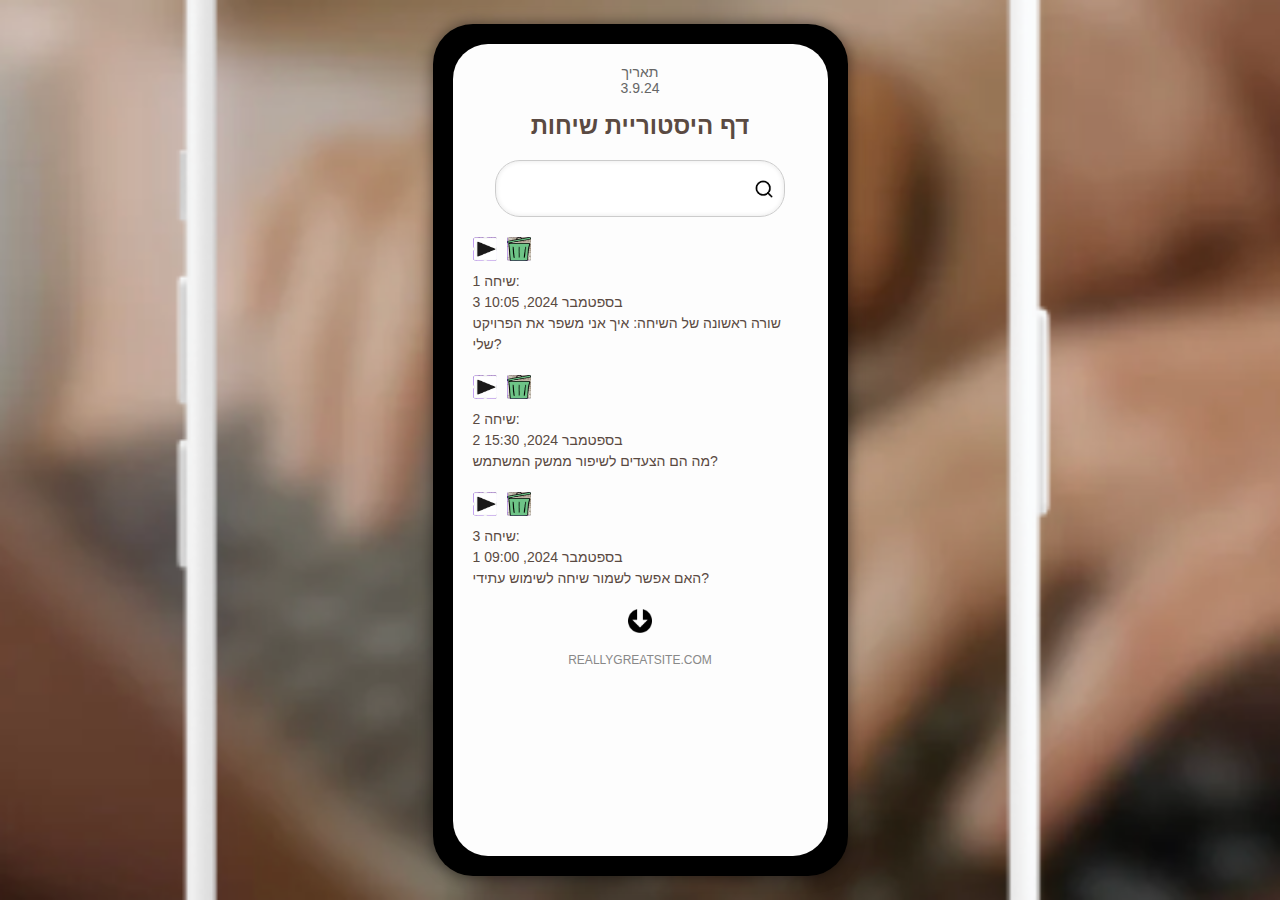
<file: chatHistory.html>
<!DOCTYPE html>
<html lang="en">

<head>
    <meta charset="UTF-8">
    <meta name="viewport" content="width=device-width, initial-scale=1.0">
    <title>Chat History</title>
    <style>
        body {
            margin: 0;
            padding: 0;
            font-family: Arial, sans-serif;
            display: flex;
            justify-content: center;
            align-items: center;
            height: 100vh;
            background-image: url('background.png');
            background-size: cover;
            background-position: center;
        }

        .phone-frame {
            width: 375px;
            height: 812px;
            background-color: #000;
            border-radius: 40px;
            box-shadow: 0 0 15px rgba(0, 0, 0, 0.5);
            padding: 20px;
            position: relative;
            overflow: hidden;
        }

        .screen {
            width: 100%;
            height: 100%;
            background-color: #fdfdfd;
            border-radius: 35px;
            padding: 20px;
            box-sizing: border-box;
        }

        .date {
            text-align: center;
            font-size: 14px;
            color: #666;
            margin-bottom: 10px;
        }

        h1 {
            text-align: center;
            font-size: 24px;
            color: #5a4a42;
            margin-bottom: 20px;
        }

        .search-bar {
            width: 80%;
            padding: 10px;
            margin: 0 auto 20px;
            display: block;
            border: 1px solid #ccc;
            border-radius: 25px;
            box-shadow: inset 0 0 5px rgba(0, 0, 0, 0.1);
            background-color: #fff;
            position: relative;
        }

        .search-bar img {
            width: 20px;
            height: 20px;
            position: absolute;
            top: 50%;
            right: 10px;
            transform: translateY(-50%);
        }

        .chat {
            font-size: 14px;
            color: #5a4a42;
            margin-bottom: 20px;
            line-height: 1.5;
        }

        .chat-icons {
            display: flex;
            align-items: center;
            margin-bottom: 10px;
        }

        .chat-icons img {
            width: 24px;
            height: 24px;
            margin-right: 10px;
        }

        .arrow-down {
            width: 24px;
            height: 24px;
            display: block;
            margin: 0 auto;
        }

        .footer {
            text-align: center;
            font-size: 12px;
            color: #888;
            margin-top: 20px;
        }
    </style>
</head>

<body>
    <div class="phone-frame">
        <div class="screen">
            <div class="date">תאריך<br>3.9.24</div>
            <h1>דף היסטוריית שיחות</h1>
            <div class="search-bar">
                <input type="text" placeholder=""
                    style="border: none; width: calc(100% - 40px); padding: 10px 10px; outline: none;">
                <img src="search_icon.png" alt="Search Icon">
            </div>
            <div class="chat">
                <div class="chat-icons">
                    <img src="play.png" alt="Play Icon">
                    <img src="gr.png" alt="Delete Icon">
                </div>
                <div>שיחה 1:</div>
                <div>3 בספטמבר 2024, 10:05<br>שורה ראשונה של השיחה: איך אני משפר את הפרויקט שלי?</div>
            </div>
            <div class="chat">
                <div class="chat-icons">
                    <img src="play.png" alt="Play Icon">
                    <img src="gr.png" alt="Delete Icon">
                </div>
                <div>שיחה 2:</div>
                <div>2 בספטמבר 2024, 15:30<br>מה הם הצעדים לשיפור ממשק המשתמש?</div>
            </div>
            <div class="chat">
                <div class="chat-icons">
                    <img src="play.png" alt="Play Icon">
                    <img src="gr.png" alt="Delete Icon">
                </div>
                <div>שיחה 3:</div>
                <div>1 בספטמבר 2024, 09:00<br>האם אפשר לשמור שיחה לשימוש עתידי?</div>
            </div>
            <img src="arrow_down_icon.png" alt="Arrow Down" class="arrow-down">
            <div class="footer">REALLYGREATSITE.COM</div>
        </div>
    </div>
</body>

</html>
</file>
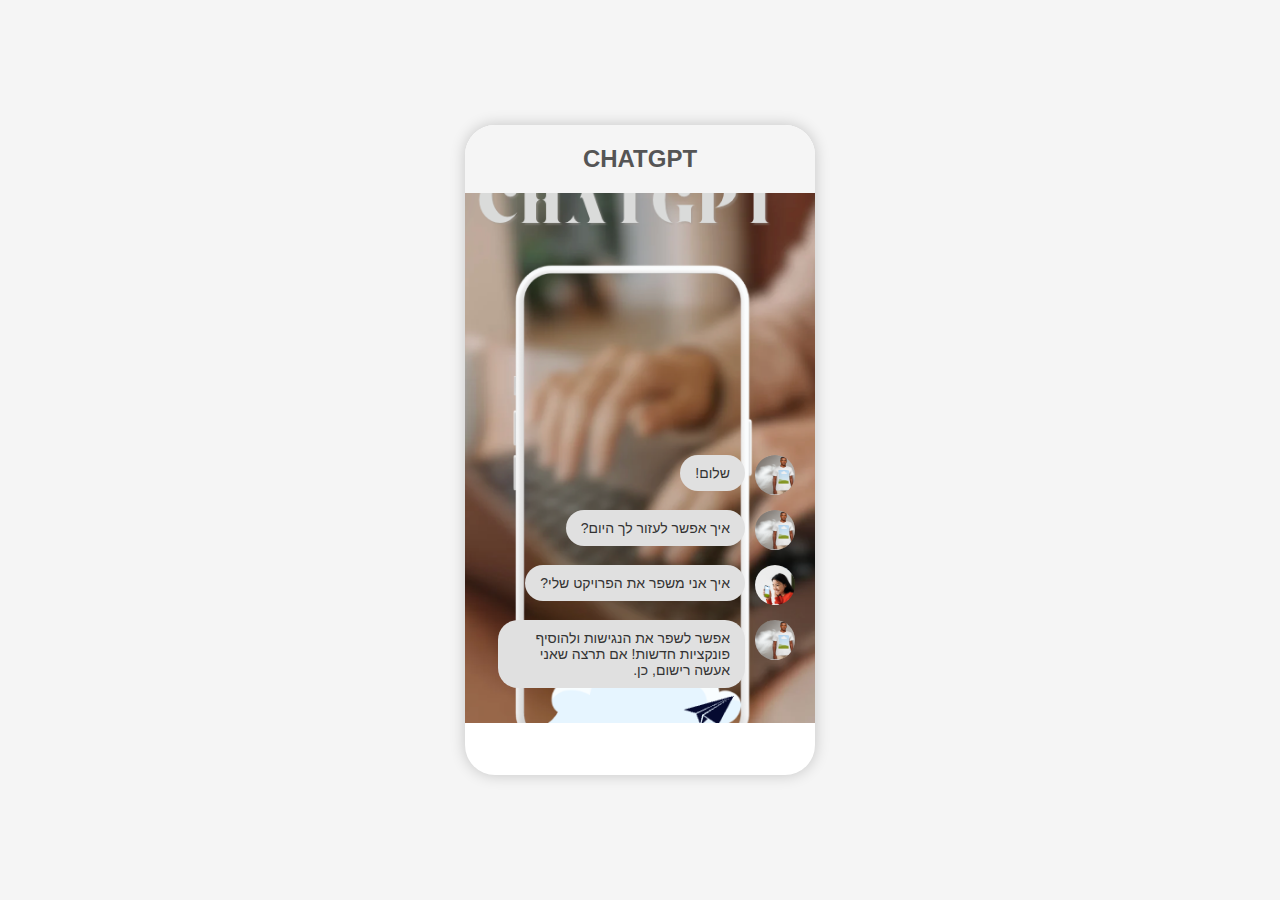
<file: homePage.html>
<!DOCTYPE html>
<html lang="en">

<head>
    <meta charset="UTF-8">
    <meta name="viewport" content="width=device-width, initial-scale=1.0">
    <title>Chat Interface</title>
    <style>
        body {
            font-family: Arial, sans-serif;
            background-color: #f5f5f5;
            display: flex;
            justify-content: center;
            align-items: center;
            height: 100vh;
            margin: 0;
        }

        .chat-container {
            width: 350px;
            height: 650px;
            background-color: white;
            border-radius: 30px;
            box-shadow: 0px 0px 15px rgba(0, 0, 0, 0.2);
            overflow: hidden;
            position: relative;
        }

        .chat-header {
            background-color: #f5f5f5;
            padding: 20px;
            text-align: center;
            font-size: 24px;
            /* Reduced font size for better fit */
            font-weight: bold;
            color: #555;
        }

        .chat-body {
            background-image: url('background.png');
            /* Replace with your image path */
            background-size: cover;
            background-position: center;
            padding: 20px;
            height: calc(100% - 160px);
            /* Adjust height considering header and footer */
            display: flex;
            flex-direction: column;
            justify-content: flex-end;
            overflow-y: auto;
            /* Allows scrolling if messages overflow */
        }

        .chat-message {
            display: flex;
            align-items: flex-start;
            margin-bottom: 15px;
            direction: rtl;
            /* Ensure proper text alignment for Hebrew */
        }

        .chat-message img {
            width: 40px;
            height: 40px;
            border-radius: 50%;
            margin-left: 10px;
            /* Change to left for RTL alignment */
        }

        .chat-message .message {
            background-color: #e0e0e0;
            padding: 10px 15px;
            border-radius: 20px;
            max-width: 70%;
            font-size: 14px;
            color: #333;
            text-align: right;
            /* Ensure text aligns correctly in Hebrew */
        }

        .chat-footer {
            background-color: #f5f5f5;
            padding: 20px;
            text-align: center;
            height: 80px;
            /* Ensure proper spacing for footer */
        }

        .chat-footer img {
            width: 50px;
            height: 50px;
        }
    </style>
</head>

<body>
    <div class="chat-container">
        <div class="chat-header">
            CHATGPT
        </div>
        <div class="chat-body">
            <div class="chat-message">
                <img src="user1.png" alt="User Image"> <!-- Replace with the user's image path -->
                <div class="message">שלום!</div>
            </div>
            <div class="chat-message">
                <img src="user1.png" alt="User Image"> <!-- Replace with the user's image path -->
                <div class="message">איך אפשר לעזור לך היום?</div>
            </div>
            <div class="chat-message">
                <img src="user2.png" alt="User Image"> <!-- Replace with the user's image path -->
                <div class="message">איך אני משפר את הפרויקט שלי?</div>
            </div>
            <div class="chat-message">
                <img src="user1.png" alt="User Image"> <!-- Replace with the user's image path -->
                <div class="message">אפשר לשפר את הנגישות ולהוסיף פונקציות חדשות! אם תרצה שאני אעשה רישום, כן.</div>
            </div>
        </div>
    </div>
</body>

</html>
</file>
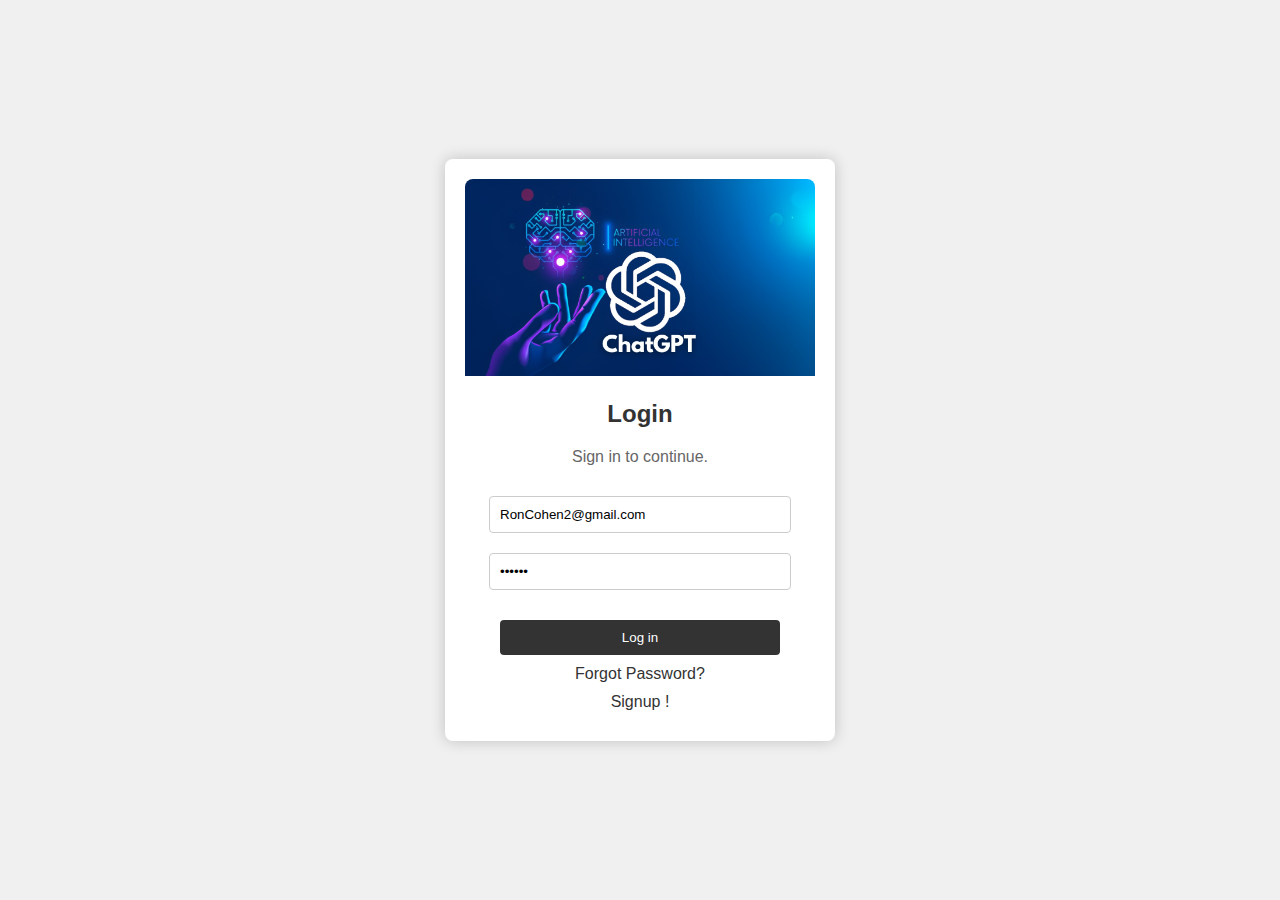
<file: login.html>
<!DOCTYPE html>
<html lang="en">

<head>
    <meta charset="UTF-8">
    <meta name="viewport" content="width=device-width, initial-scale=1.0">
    <title>Login</title>
    <style>
        body {
            font-family: Arial, sans-serif;
            background-color: #f0f0f0;
            margin: 0;
            padding: 0;
            display: flex;
            justify-content: center;
            align-items: center;
            height: 100vh;
        }

        .login-container {
            background-color: white;
            border-radius: 8px;
            box-shadow: 0 0 15px rgba(0, 0, 0, 0.2);
            width: 350px;
            text-align: center;
            padding: 20px;
        }

        .login-container img {
            width: 100%;
            border-top-left-radius: 8px;
            border-top-right-radius: 8px;
        }

        h2 {
            margin-top: 20px;
            color: #333;
        }

        p {
            color: #666;
            margin: 10px 0 20px;
        }

        input[type="text"],
        input[type="password"] {
            width: 80%;
            padding: 10px;
            margin: 10px 0;
            border-radius: 4px;
            border: 1px solid #ccc;
        }

        button {
            width: 80%;
            padding: 10px;
            background-color: #333;
            color: white;
            border: none;
            border-radius: 4px;
            cursor: pointer;
            margin-top: 20px;
        }

        button:hover {
            background-color: #555;
        }

        .login-container a {
            display: block;
            margin: 10px 0;
            color: #333;
            text-decoration: none;
        }

        .login-container a:hover {
            text-decoration: underline;
        }
    </style>
</head>

<body>
    <div class="login-container">
        <img src="first.jpeg" alt="ChatGPT Login Banner">
        <h2>Login</h2>
        <p>Sign in to continue.</p>
        <form>
            <input type="text" name="username" placeholder="Name" value="RonCohen2@gmail.com"><br>
            <input type="password" name="password" placeholder="Password" value="******"><br>
            <button type="submit">Log in</button>
        </form>
        <a href="#">Forgot Password?</a>
        <a href="#">Signup !</a>
    </div>
</body>

</html>
</file>
